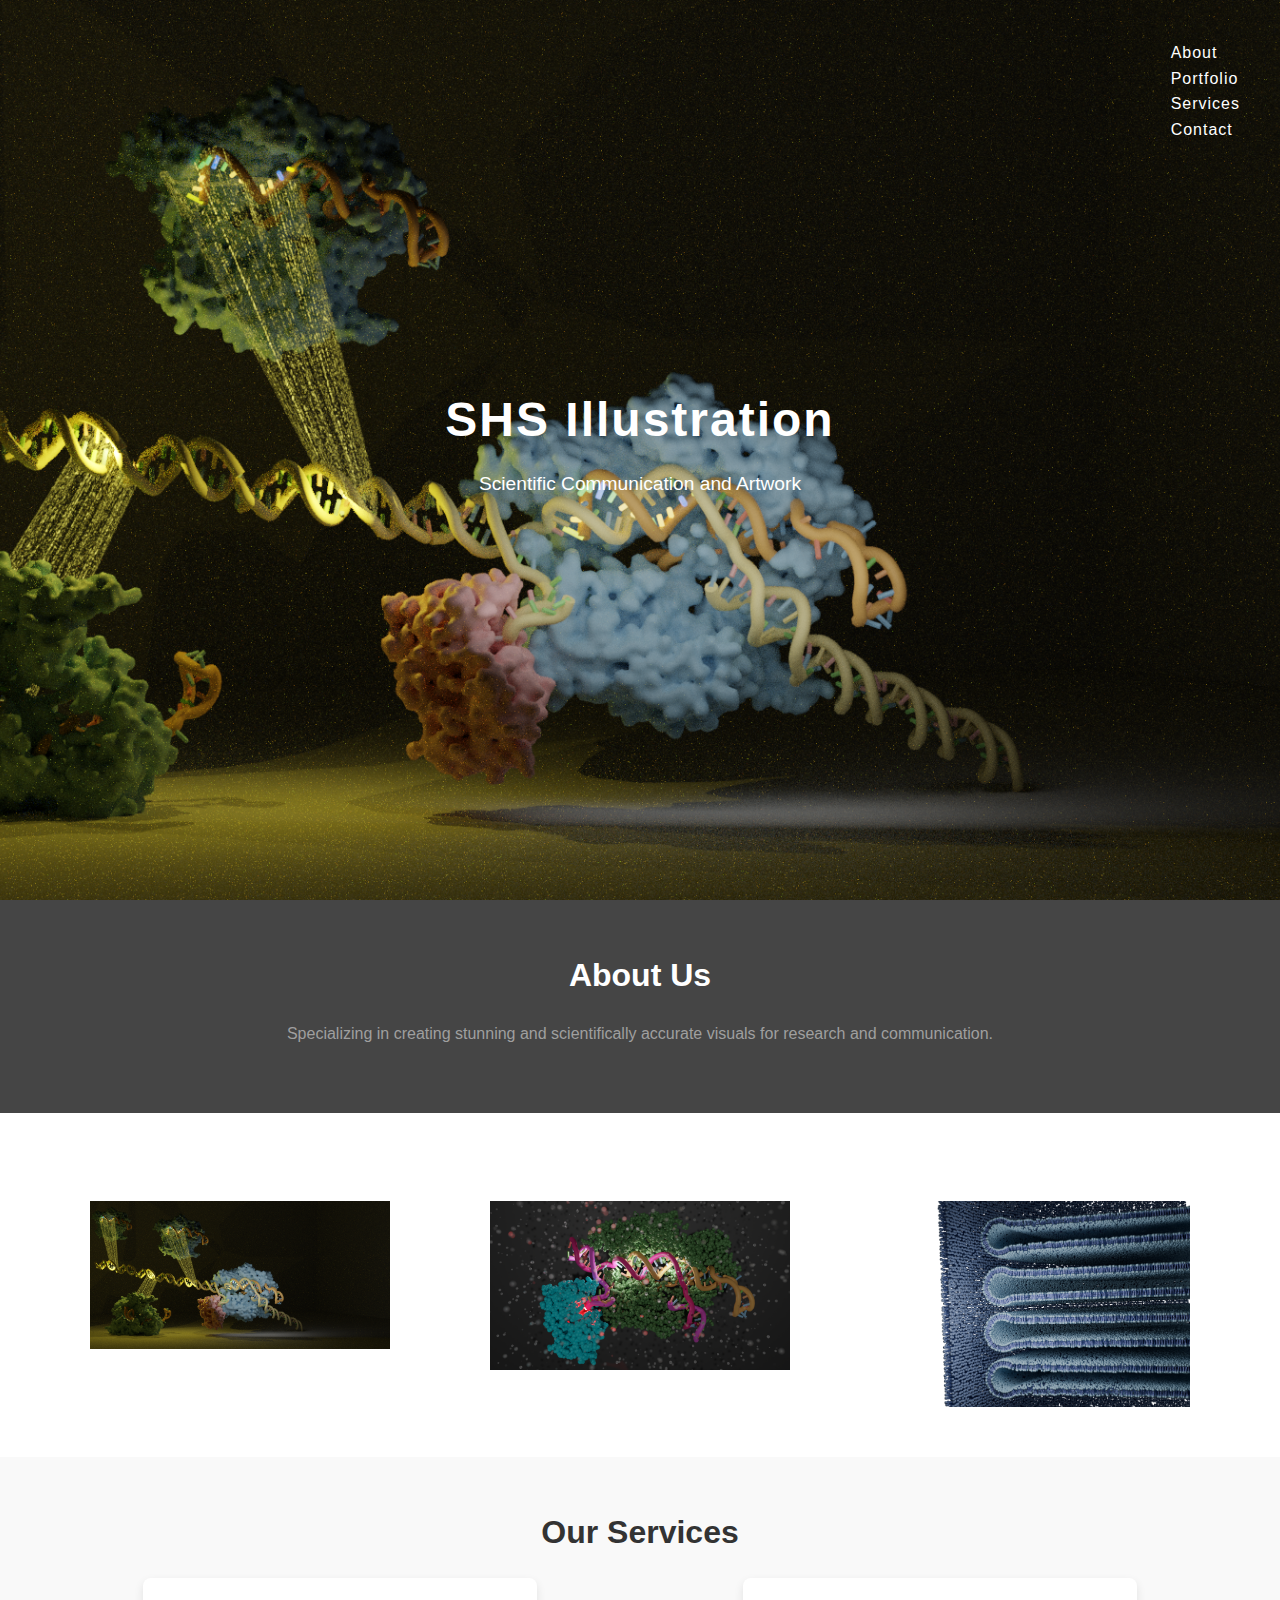
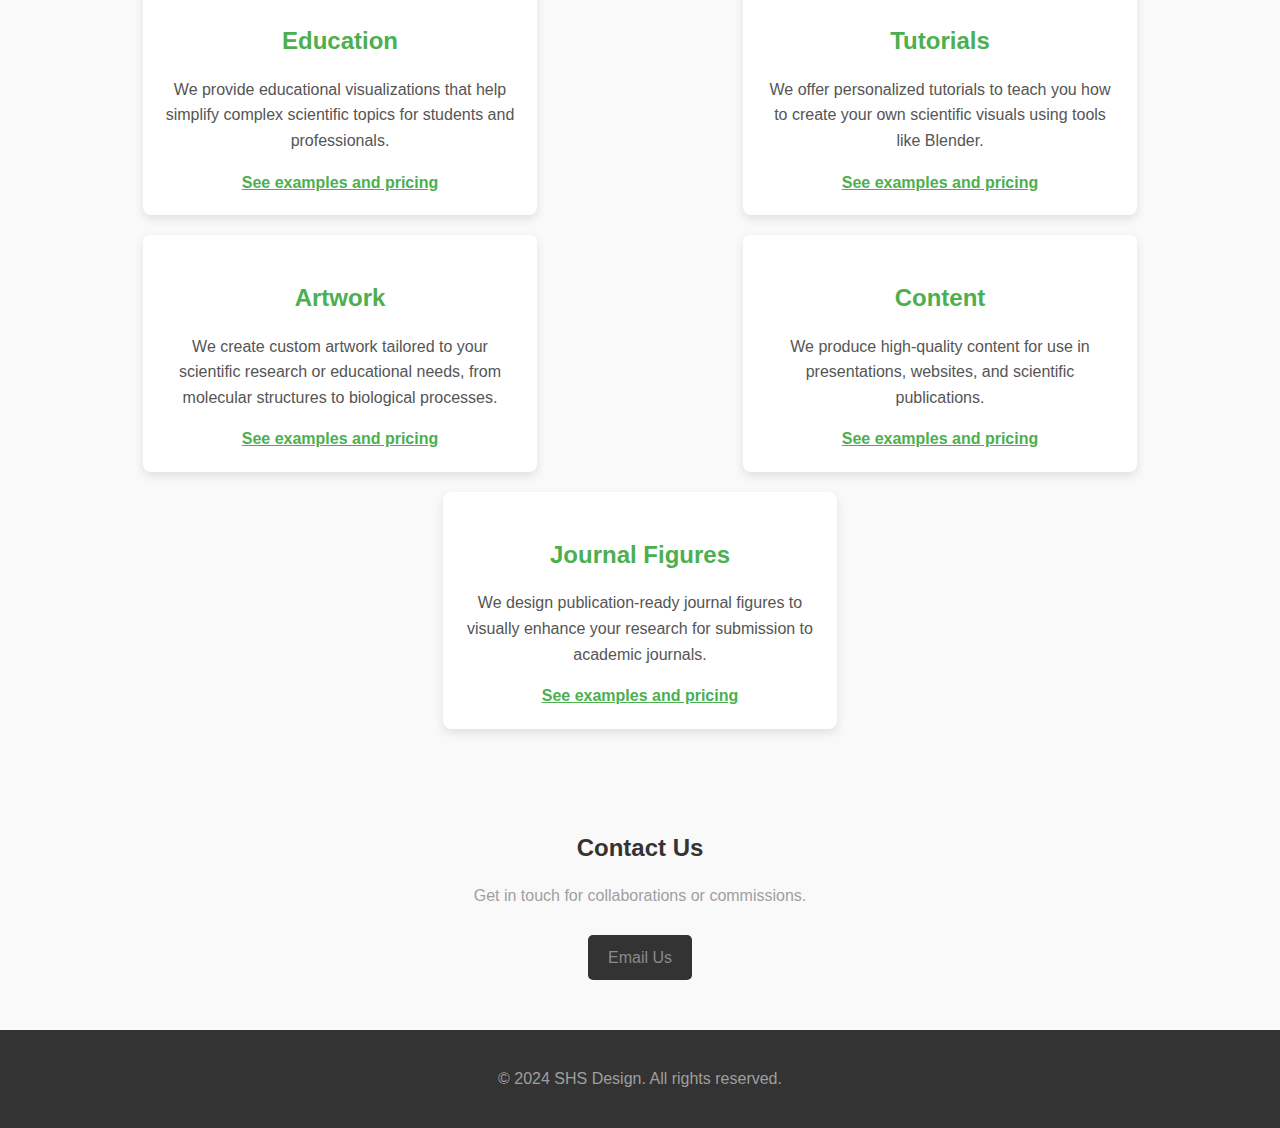
<file: SHS-Portfolio/index.html>
<!DOCTYPE html>
<html lang="en">

<head>
    <meta charset="UTF-8">
    <meta name="viewport" content="width=device-width, initial-scale=1.0">
    <title>SHS Portfolio - Steven & Helena</title>
    <link rel="stylesheet" href="styles.css">
</head>

<body>

    <!-- Header Section -->
    <header class="hero">
        <nav>
            <ul>
                <li><a href="#about">About</a></li>
                <li><a href="#portfolio">Portfolio</a></li>
                <li><a href="#services">Services</a></li>
                <!-- New Services link -->
                <li><a href="#contact">Contact</a></li>
            </ul>
        </nav>
        <div class="hero-text">
            <h1><a href="https://www.shsillustrations.com">SHS Illustration</a></h1>
            <p>Scientific Communication and Artwork</p>
        </div>
    </header>

    <!-- About Section -->
    <section id="about" class="about">
        <h2>About Us</h2>
        <p>Specializing in creating stunning and scientifically accurate visuals for research and communication.</p>
    </section>

    <!-- Portfolio Section -->
    <section id="portfolio" class="portfolio">
        <h2>Our Work</h2>
        <div class="portfolio-grid">
            <div class="portfolio-item">
                <img src="images/cover.png" alt="CRISPR DNA">
                <div class="overlay">
                    <h3>Visualizing Concepts</h3>
                    <p>CRISPR DNA</p>
                </div>
            </div>
            <div class="portfolio-item">
                <img src="images/abe.png" alt="Project 2">
                <div class="overlay">
                    <h3>Cover Images</h3>
                    <p>Base Editing</p>
                </div>
            </div>
            <div class="portfolio-item">
                <img src="images/toon.png" alt="Project 3">
                <div class="overlay">
                    <h3>Microscopic Scale</h3>
                    <p>Cartoon Membrane</p>
                </div>
            </div>
        </div>
    </section>



    <!-- Services Section -->
    <section id="services" class="services">
        <h2>Our Services</h2>
        <div class="services-grid">
            <div class="service-item">
                <h3>Education</h3>
                <p>We provide educational visualizations that help simplify complex scientific topics for students and professionals.</p>
                <a href="education.html" class="service-link">See examples and pricing</a>
                <!-- New hyperlink -->
            </div>
            <div class="service-item">
                <h3>Tutorials</h3>
                <p>We offer personalized tutorials to teach you how to create your own scientific visuals using tools like Blender.</p>
                <a href="tutorials.html" class="service-link">See examples and pricing</a>
                <!-- New hyperlink -->
            </div>
            <div class="service-item">
                <h3>Artwork</h3>
                <p>We create custom artwork tailored to your scientific research or educational needs, from molecular structures to biological processes.</p>
                <a href="artwork.html" class="service-link">See examples and pricing</a>
                <!-- New hyperlink -->
            </div>
            <div class="service-item">
                <h3>Content</h3>
                <p>We produce high-quality content for use in presentations, websites, and scientific publications.</p>
                <a href="content.html" class="service-link">See examples and pricing</a>
                <!-- New hyperlink -->
            </div>
            <div class="service-item">
                <h3>Journal Figures</h3>
                <p>We design publication-ready journal figures to visually enhance your research for submission to academic journals.</p>
                <a href="journal-figures.html" class="service-link">See examples and pricing</a>
                <!-- New hyperlink -->
            </div>
        </div>
    </section>

    <!-- Contact Section -->
    <section id="contact" class="contact">
        <h2>Contact Us</h2>
        <p>Get in touch for collaborations or commissions.</p>
        <a href="mailto:shsillustrations@gmail.com" class="contact-button">Email Us</a>
    </section>

    <!-- Footer -->
    <footer>
        <p>&copy; 2024 SHS Design. All rights reserved.</p>
    </footer>

</body>

</html>
</file>
<file: SHS-Portfolio/styles.css>
/* General Styles */

body {
    font-family: 'Arial', sans-serif;
    margin: 0;
    padding: 0;
    color: #ffffff;
    line-height: 1.6;
}

h1,
h2 {
    margin: 0;
    color: #ffffff;
}

p {
    color: #9f9f9f;
}

ul {
    list-style: none;
    margin: 0;
    padding: 0;
}

a {
    text-decoration: none;
    color: #ffffff;
}


/* Navigation Styles */

nav {
    position: absolute;
    top: 20px;
    right: 20px;
}

nav ul {
    list-style: none;
    margin: 0;
    padding: 0;
}

nav ul li {
    display: inline;
    margin-left: 15px;
}

nav ul li a {
    color: white;
    font-size: 1rem;
    text-decoration: none;
    letter-spacing: 1px;
}

nav ul li a:hover {
    text-decoration: underline;
    /* Optional hover effect */
}


/* Hero Section */


/* Hero Section */

header .hero-text h1 a {
    color: white;
    text-decoration: none;
}

header .hero-text h1 a:hover {
    text-decoration: underline;
}


/* Change the color of the text below SHS Illustration */

header .hero-text p {
    color: #ffffff;
    /* Change this to your desired color */
}

header.hero {
    background-image: url(images/cover.png);
    /* Replace with your image */
    height: 100vh;
    background-size: cover;
    background-position: center;
    position: relative;
}

header .hero-text {
    position: absolute;
    top: 50%;
    left: 50%;
    transform: translate(-50%, -50%);
    text-align: center;
    color: white;
}

header .hero-text h1 {
    font-size: 3rem;
    letter-spacing: 2px;
}

header .hero-text p {
    font-size: 1.2rem;
    margin-top: 10px;
}

nav ul {
    position: absolute;
    top: 20px;
    right: 20px;
}

nav ul li {
    display: inline;
    margin-left: 15px;
}

nav ul li a {
    color: white;
    font-size: 1rem;
    letter-spacing: 1px;
}


/* About Section */

section.about {
    padding: 50px;
    text-align: center;
    background-color: #454545;
}

section.about h2 {
    font-size: 2rem;
    margin-bottom: 20px;
}


/* Portfolio Section */

section.portfolio {
    padding: 50px;
    text-align: center;
}

.portfolio-grid {
    display: flex;
    justify-content: space-around;
    flex-wrap: wrap;
    gap: 20px;
}

.portfolio-item {
    position: relative;
    width: 300px;
    overflow: hidden;
}

.portfolio-item img {
    width: 100%;
    display: block;
    transition: transform 0.3s;
}

.portfolio-item:hover img {
    transform: scale(1.1);
}

.portfolio-item .overlay {
    position: absolute;
    top: 0;
    left: 0;
    right: 0;
    bottom: 0;
    background: rgba(0, 0, 0, 0.5);
    color: rgb(125, 125, 125);
    opacity: 0;
    transition: opacity 0.3s;
    display: flex;
    flex-direction: column;
    justify-content: center;
    align-items: center;
}

.portfolio-item:hover .overlay {
    opacity: 1;
}

.portfolio-item .overlay h3 {
    margin: 0;
    font-size: 1.5rem;
}

.portfolio-item .overlay p {
    margin-top: 10px;
}


/* Services Section */

section.services {
    padding: 50px;
    background-color: #f9f9f9;
    text-align: center;
}

section.services h2 {
    font-size: 2rem;
    margin-bottom: 20px;
    color: #333;
}

.services-grid {
    display: flex;
    flex-wrap: wrap;
    justify-content: space-around;
    gap: 20px;
}

.service-item {
    flex-basis: 30%;
    background-color: white;
    padding: 20px;
    border-radius: 8px;
    box-shadow: 0 4px 10px rgba(0, 0, 0, 0.1);
}

.service-item h3 {
    font-size: 1.5rem;
    color: #4CAF50;
    margin-bottom: 10px;
}

.service-item p {
    color: #555;
}


/* Service Links */

.service-link {
    display: block;
    margin-top: 10px;
    /* Adds some space above the link */
    text-decoration: underline;
    /* Ensures the link is underlined */
    color: #4CAF50;
    /* Change to your desired link color */
    font-weight: bold;
}

.service-link:hover {
    color: #2E7D32;
    /* Optional: Change link color on hover */
}


/* Service Details Section */

.service-details {
    padding: 50px;
    background-color: #f9f9f9;
}

.service-details ul {
    list-style-type: disc;
    padding-left: 40px;
}


/* Service Examples Section */

.examples-grid {
    display: flex;
    gap: 20px;
    justify-content: center;
    padding: 50px;
}

.examples-grid img {
    width: 300px;
    height: auto;
    border-radius: 10px;
    box-shadow: 0px 4px 8px rgba(0, 0, 0, 0.1);
}


/* Change color for "About Our Education Services" heading and bullet points */

#education-details h2 {
    color: #333333;
    /* Dark grey for the heading */
}

#education-details p,
#education-details ul {
    color: #555555;
    /* Slightly lighter dark grey for paragraph and list */
}

#education-details ul li {
    margin-bottom: 10px;
    /* Adds space between list items for readability */
}


/* Dark grey for the section headings in service pages */

.service-details h2 {
    color: #333333;
    /* Dark grey for the "About" headings */
}


/* Dark grey for the paragraphs and bullet points in service pages */

.service-details p,
.service-details ul,
.service-details ul li {
    color: #555555;
    /* Slightly lighter dark grey for paragraphs and bullet points */
}

.service-details ul li {
    margin-bottom: 10px;
    /* Add spacing between bullet points */
}


/* Pricing Section */

.service-pricing {
    padding: 50px;
    background-color: #f2f2f2;
    text-align: center;
}

.service-pricing ul {
    list-style-type: none;
    padding: 0;
}

.service-pricing li {
    font-size: 1.2rem;
    margin: 10px 0;
    font-weight: bold;
    color: #333;
}


/* Contact Section */


/* Change the color of "Contact Us" in the Contact Section */

section.contact h2 {
    color: #333333;
    /* Dark grey color */
}


/* Other styling for the contact button, etc. */

.contact-button {
    background-color: #333;
    color: white;
    padding: 10px 20px;
    text-decoration: none;
    border-radius: 5px;
}

.contact-button:hover {
    background-color: #555;
}

section.contact {
    padding: 50px;
    text-align: center;
    background-color: #f9f9f9;
}

.contact-button {
    display: inline-block;
    padding: 10px 20px;
    background-color: #333;
    color: rgb(139, 139, 139);
    border-radius: 5px;
    margin-top: 10px;
}

.contact-button:hover {
    background-color: #ffffff;
}


/* Footer */

footer {
    padding: 20px;
    text-align: center;
    background-color: #333;
    color: white;
}
</file>
